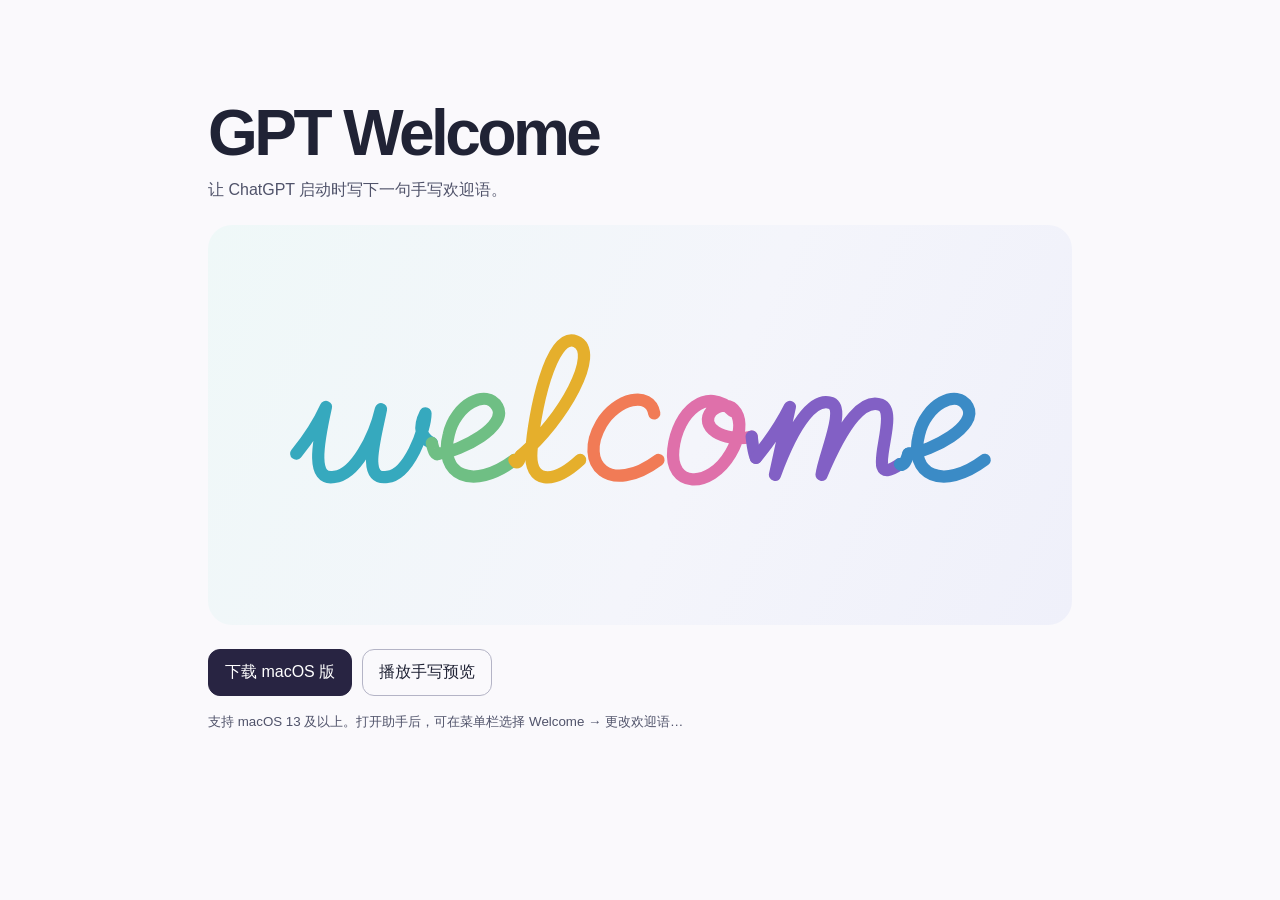
<file: web/index.html>
<!doctype html>
<html lang="zh-CN">
<meta charset="utf-8">
<meta name="viewport" content="width=device-width, initial-scale=1">
<title>GPT Welcome</title>
<link rel="stylesheet" href="greeting.css">
<style>
:root { font-family: -apple-system, BlinkMacSystemFont, sans-serif; color: #202335; background: #faf9fc; }
* { box-sizing: border-box; }
body { margin: 0; }
main { width: min(100% - 32px, 54rem); margin: clamp(2rem, 8vw, 6rem) auto; }
h1 { font-size: clamp(2rem, 7vw, 4rem); letter-spacing: -.055em; margin: 0 0 .65rem; }
main > p { color: #50536a; margin: 0 0 1.5rem; }
.greeting-surface { min-height: clamp(13rem, 48vw, 25rem); border-radius: 24px; margin-bottom: 1.5rem; padding: 1rem; }
.actions { display: flex; flex-wrap: wrap; gap: .6rem; margin-bottom: 1rem; }
.download, button {
  font: inherit;
  border: 1px solid #b4b4c6;
  border-radius: 12px;
  padding: .75rem 1rem;
  background: transparent;
  color: inherit;
  cursor: pointer;
}
.download { background: #282442; color: white; border-color: #282442; text-decoration: none; }
:focus-visible { outline: 3px solid #605acd; outline-offset: 3px; }
small { color: #50536a; line-height: 1.5; }
</style>
<main>
  <h1>GPT Welcome</h1>
  <p>让 ChatGPT 启动时写下一句手写欢迎语。</p>
  <div class="greeting-surface"><p class="greeting" role="img">welcome</p></div>
  <div class="actions">
    <a class="download" href="GPT-Welcome.zip" download>下载 macOS 版</a>
    <button id="replay" type="button">播放手写预览</button>
  </div>
  <small>支持 macOS 13 及以上。打开助手后，可在菜单栏选择 Welcome → 更改欢迎语…</small>
</main>
<script src="letter-strokes.js"></script>
<script src="greeting.js?v=2.2.0"></script>
<script>
const preview = document.querySelector(".greeting");
showGreeting(preview, defaultGreeting);
document.querySelector("#replay").addEventListener("click", () => animateGreeting(preview, defaultGreeting));
</script>
</html>
</file>
<file: web/greeting.css>
.greeting-surface {
  position: relative;
  background: linear-gradient(115deg, #eff8f8, #f4f5fb 56%, #eff0fa);
}
.greeting {
  position: absolute;
  inset: 0;
  display: grid;
  place-items: center;
  margin: 0;
  font-family: "Snell Roundhand", "Kaiti SC", "Apple Color Emoji", cursive;
}
.greeting svg {
  width: 89%;
  height: 79%;
  overflow: visible;
}
</file>
